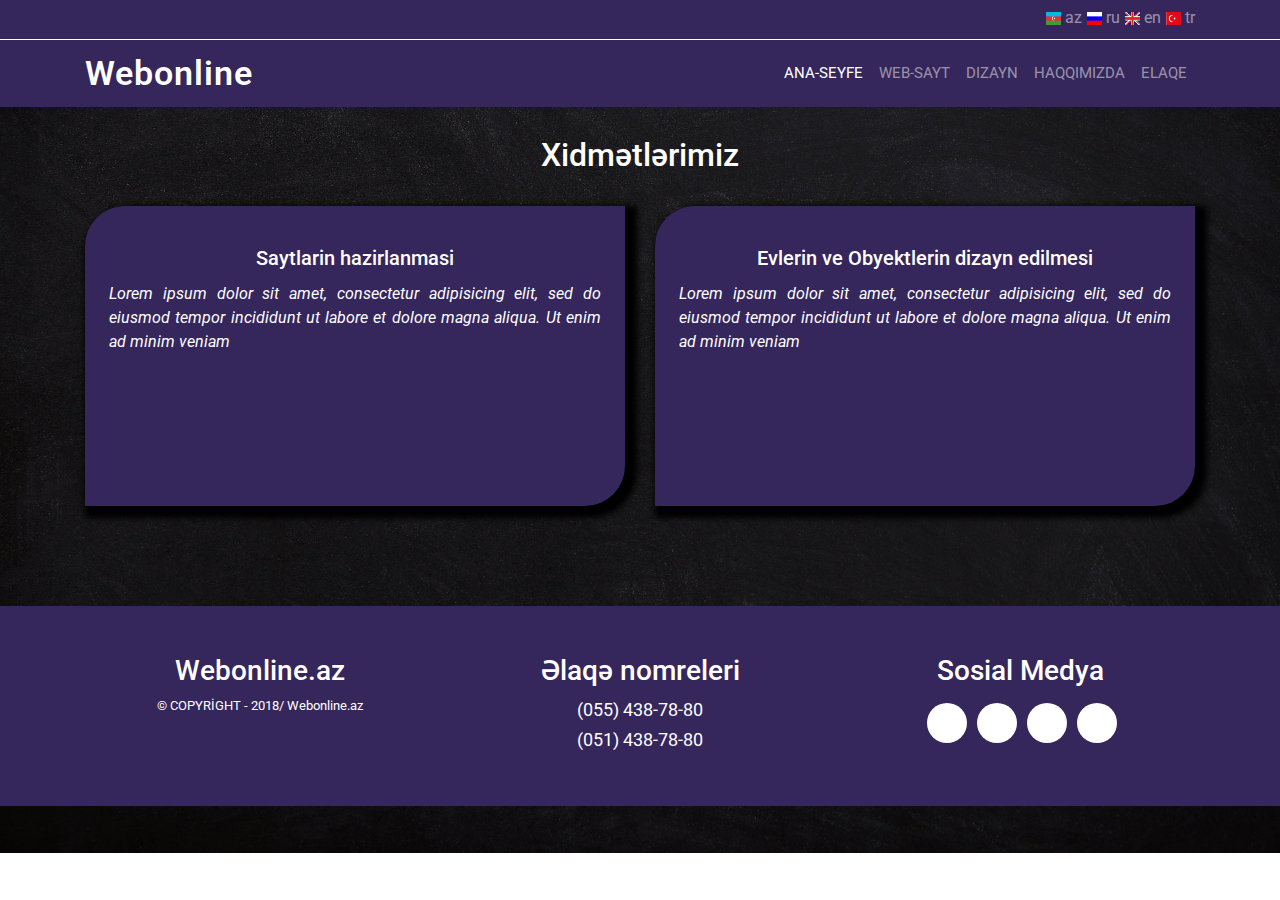
<file: index.html>
<!DOCTYPE html>
<html lang="en">
<head>
	 <meta charset="utf-8">
    <meta name="viewport" content="width=device-width, initial-scale=1, shrink-to-fit=no">
	<title>Web online</title>
	<link rel="stylesheet" type="text/css" href="css/bootstrap.min.css">
	<link rel="stylesheet" type="text/css" href="css/style.css">
	<link href="https://fonts.googleapis.com/css?family=Roboto:300,400" rel="stylesheet">
	<link rel="stylesheet" href="https://use.fontawesome.com/releases/v5.4.2/css/all.css" integrity="sha384-/rXc/GQVaYpyDdyxK+ecHPVYJSN9bmVFBvjA/9eOB+pb3F2w2N6fc5qB9Ew5yIns" crossorigin="anonymous">
	<script src="js/jquery-3.3.1.min.js"></script>
	<link rel="stylesheet" type="text/css" href="css/lightbox.min.css">
</head>
<body>
		<!-- nav top start -->
			<div class="nav_top">
					<div class="container">
						<div class="row">
							<div class="col-sm-6" style="display:flex;float: right;">
								<!-- <p class=" hidden">agaverdi0123@mail.ru</p> -->
								<!-- <p class=" hidden">+994554387880</p> -->
							</div>
							<div class="col-sm-6">
								<ul style="display:flex;float: right;">
									<li><a href=""><img src="images/az.png" class="flag-icon"> az</a></li>
									<li><a href=""><img src="images/ru.png" class="flag-icon"> ru</a></li>
									<li><a href=""><img src="images/en.png" class="flag-icon"> en</a></li>
									<li><a href=""><img src="images/tr.png" class="flag-icon"> tr</a></li>
								</ul>
							</div>
						</div>
					</div>
			</div>
		<!-- nav top end -->
		<!-- nav start -->
			<nav class="navbar navbar-expand-lg navbar-dark bg_nav">
					<div class="container">
							  <a class="navbar-brand" href="#">Webonline</a>
							  <button class="navbar-toggler" type="button" data-toggle="collapse" data-target="#navbarSupportedContent" aria-controls="navbarSupportedContent" aria-expanded="false" aria-label="Toggle navigation">
							    <span class="navbar-toggler-icon"></span>
							  </button>

							<div class="collapse navbar-collapse" id="navbarSupportedContent">
							    <ul class="navbar-nav ml-auto">
							      <li class="nav-item active">
							        <a class="nav-link" href="index.html">ANA-SEYFE</a>
							      </li>
							      <li class="nav-item">
							        <a class="nav-link" href="web.html">WEB-SAYT</a>
							      </li>
							      <li class="nav-item">
							        <a class="nav-link" href="design.html">DIZAYN</a>
							      </li>
							      <li class="nav-item">
							        <a class="nav-link" href="about.html">HAQQIMIZDA</a>
							      </li>
							      <li class="nav-item">
							        <a class="nav-link" href="contact.html">ELAQE</a>
							      </li>
							    </ul>
							</div>
					</div>
			</nav>
		<!-- nav end -->
		<!-- xidmet start-->
				<section id="xIndex">
					<div class="container">
						<h2 class="text-white text-center mt-5 pt-5">Xidmətlərimiz</h2>
						<div class="row pt-4">
							<div class="col-md-6">
								<a href="web.html">
									<div class="x_radiusIndex">
									<div class="header_x text-center pt-4">
										<i class="fa fa-globe"></i>
									</div>
									<div class="body_x">
										<h5 class="text-center pt-3">Saytlarin hazirlanmasi</h5>
										<p class="pl-4 pr-4 pt-1"><em>Lorem ipsum dolor sit amet, consectetur adipisicing elit, sed do eiusmod
										tempor incididunt ut labore et dolore magna aliqua. Ut enim ad minim veniam</em></p>
									</div>
								</div>
								</a>				
							</div>
							<div class="col-md-6">
								<a href="design.html">
									<div class="x_radiusIndex exstra">
									<div class="header_x text-center pt-4">
										<i class="fas fa-home"></i>
									</div>
									<div class="body_x">
										<h5 class="text-center pt-3">Evlerin ve Obyektlerin dizayn edilmesi</h5>
										<p class="pl-4 pr-4 pt-1"><em>Lorem ipsum dolor sit amet, consectetur adipisicing elit, sed do eiusmod
										tempor incididunt ut labore et dolore magna aliqua. Ut enim ad minim veniam</em></p>
									</div>
								</div>
								</a>
								
							</div>
						</div>
					</div>
				</section>
		<!-- xidmet end	 -->		
		<!-- footer start -->
			<footer>
				<div class="container">
					<div class="row pt-5">
						<div class="col-md-4">
							<h3 class="text-center">Webonline.az</h3>
							<p class="copy">© COPYRİGHT -  2018/ Webonline.az</p>
						</div>
						<div class="col-md-4">
							<h3 class="text-center">Əlaqə nomreleri</h3>
							<p class="f_phone1">(055) 438-78-80</p>
							<p class="f_phone2">(051) 438-78-80</p>
						</div>
						<div class="col-md-4">
							<h3 class="text-center">Sosial Medya</h3>
							<div class="f_blocks">
								<div class="f_block1 f_hov1">
									<i class="fab fa-facebook-f"></i>
								</div>
								<div class="f_block2 f_hov2">
									<i class="fab fa-instagram"></i>
								</div>
								<div class="f_block3 f_hov3">
									<i class="fab fa-whatsapp"></i>
								</div>
								<div class="f_block4 f_hov4">
									<i class="fab fa-twitter"></i>
								</div>
							</div>

						</div>
					</div>
				</div>
			</footer>
		<!-- footer end -->

<script src="js/bootstrap.js"></script>
<script src="js/bootstrap.bundle.min.js"></script>
<script src="js/fontawesome.min.js"></script>
<script src="js/lightbox-plus-jquery.min.js"></script>
</body>
</html>
</file>
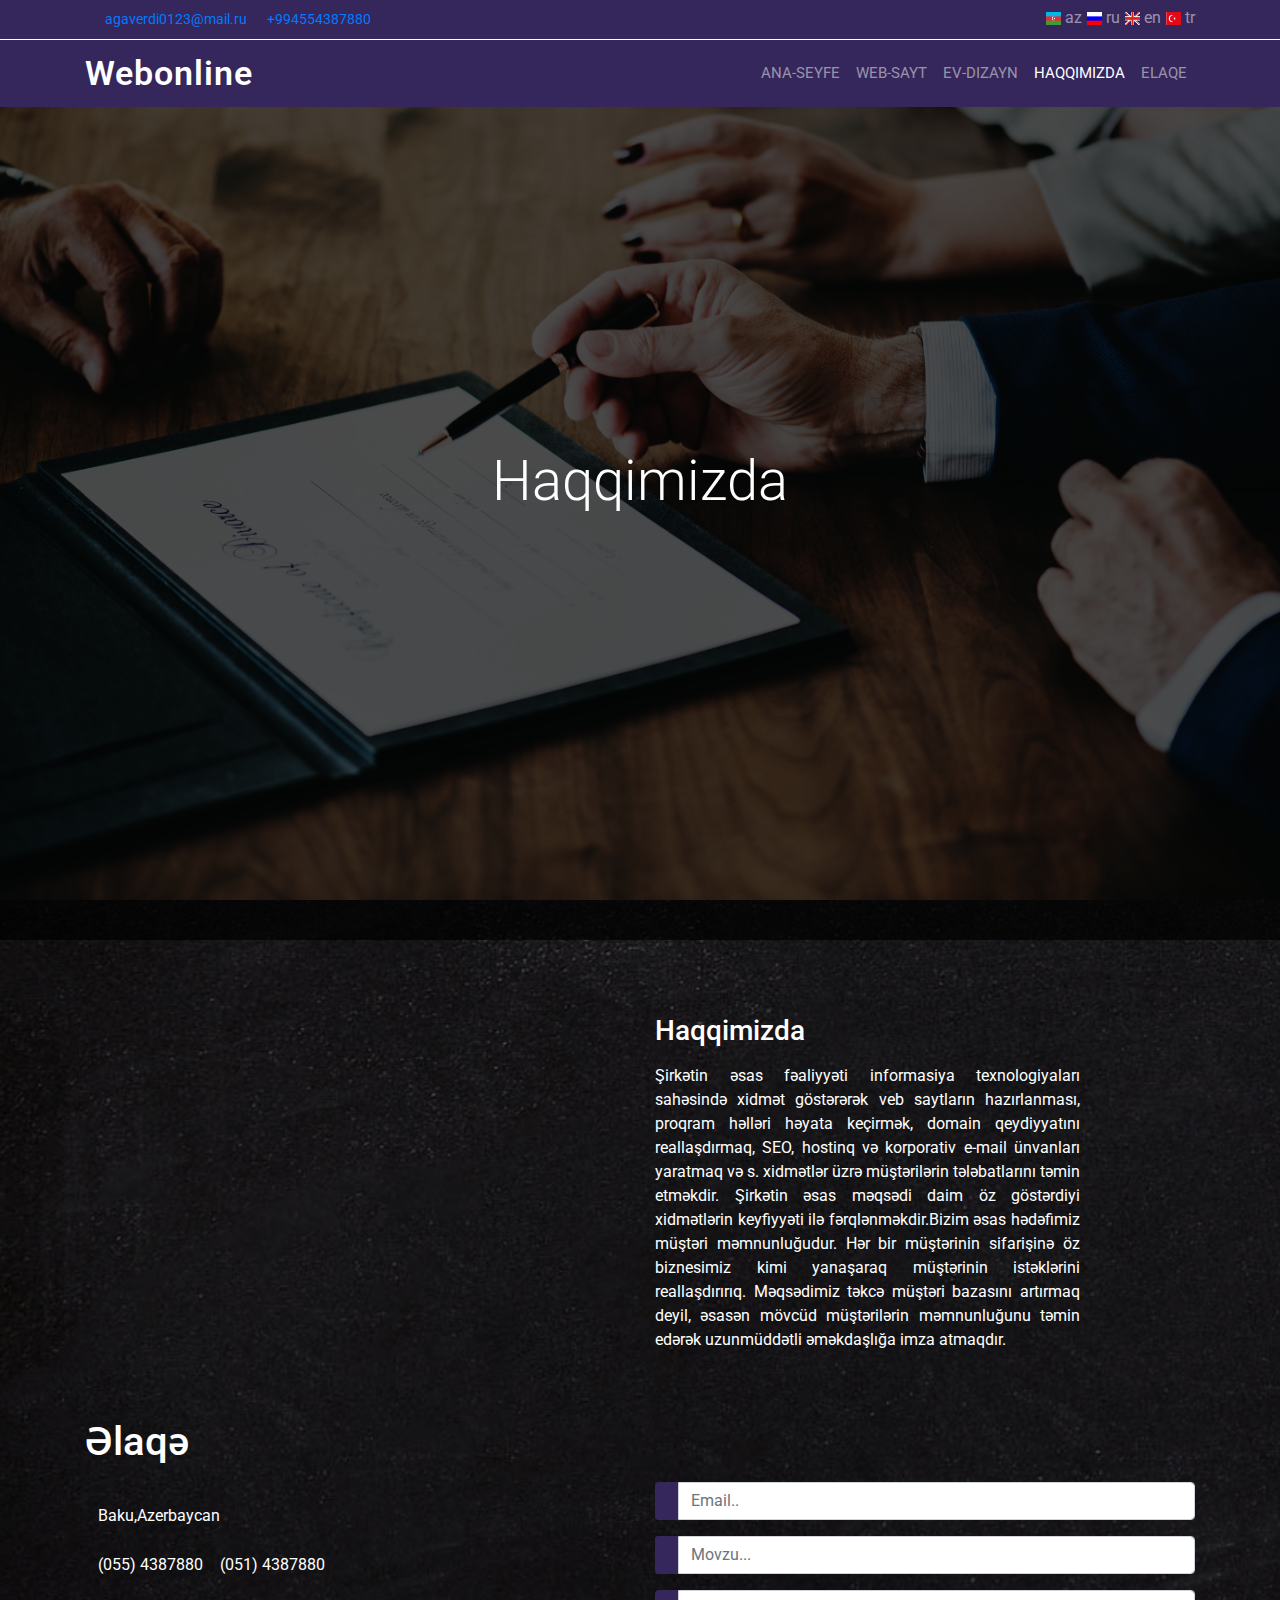
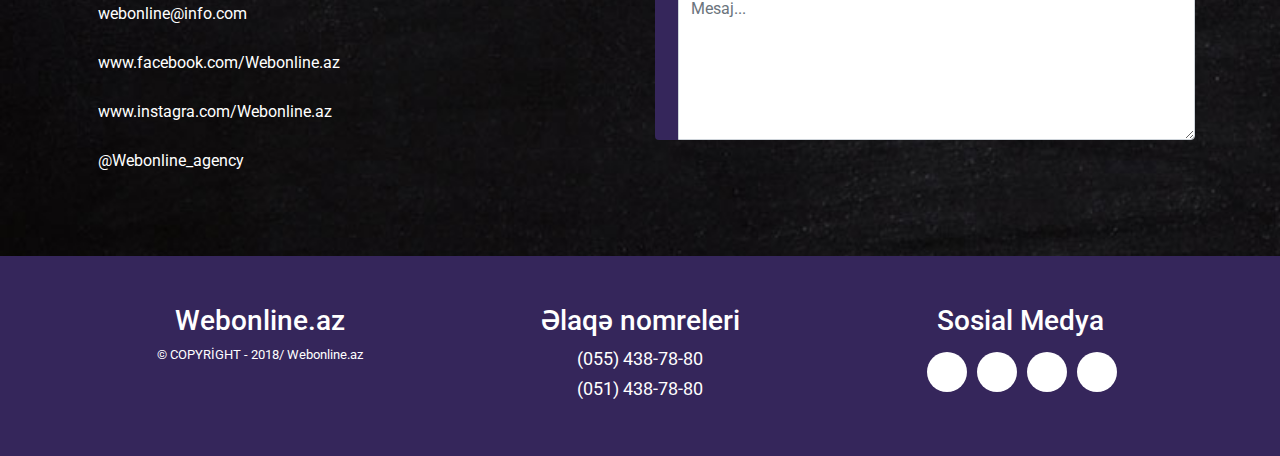
<file: about.html>
<!DOCTYPE html>
<html lang="en">
<head>
	 <meta charset="utf-8">
    <meta name="viewport" content="width=device-width, initial-scale=1, shrink-to-fit=no">
	<title>Web online</title>
	<link rel="stylesheet" type="text/css" href="css/bootstrap.min.css">
	<link rel="stylesheet" type="text/css" href="css/style.css">
	<link href="https://fonts.googleapis.com/css?family=Roboto:300,400" rel="stylesheet">
	<link rel="stylesheet" href="https://use.fontawesome.com/releases/v5.4.2/css/all.css" integrity="sha384-/rXc/GQVaYpyDdyxK+ecHPVYJSN9bmVFBvjA/9eOB+pb3F2w2N6fc5qB9Ew5yIns" crossorigin="anonymous">
	<script src="js/jquery-3.3.1.min.js"></script>
	<link rel="stylesheet" type="text/css" href="css/lightbox.min.css">
</head>
<body>
		<!-- nav top start -->
			<div class="nav_top">
					<div class="container">
						<div class="row">
							<div class="col-sm-6" style="display:flex;float: right;">
								<p class=" hidden">agaverdi0123@mail.ru</p>
								<p class=" hidden">+994554387880</p>
							</div>
							<div class="col-sm-6">
								<ul style="display:flex;float: right;">
									<li><a href=""><img src="images/az.png" class="flag-icon"> az</a></li>
									<li><a href=""><img src="images/ru.png" class="flag-icon"> ru</a></li>
									<li><a href=""><img src="images/en.png" class="flag-icon"> en</a></li>
									<li><a href=""><img src="images/tr.png" class="flag-icon"> tr</a></li>
								</ul>
							</div>
						</div>
					</div>
			</div>
		<!-- nav top end -->
		<!-- nav start -->
			<nav class="navbar navbar-expand-lg navbar-dark bg_nav">
					<div class="container">
							  <a class="navbar-brand" href="#">Webonline</a>
							  <button class="navbar-toggler" type="button" data-toggle="collapse" data-target="#navbarSupportedContent" aria-controls="navbarSupportedContent" aria-expanded="false" aria-label="Toggle navigation">
							    <span class="navbar-toggler-icon"></span>
							  </button>

							<div class="collapse navbar-collapse" id="navbarSupportedContent">
							    <ul class="navbar-nav ml-auto">
							      <li class="nav-item">
							        <a class="nav-link" href="index.html">Ana-seyfe</a>
							      </li>
							      <li class="nav-item">
							        <a class="nav-link" href="web.html">Web-sayt</a>
							      </li>
							      <li class="nav-item">
							        <a class="nav-link" href="design.html">Ev-dizayn</a>
							      </li>
							      <li class="nav-item active">
							        <a class="nav-link" href="about.html">Haqqimizda</a>
							      </li>
							      <li class="nav-item">
							        <a class="nav-link" href="contact.html">Elaqe</a>
							      </li>
							    </ul>
							</div>
					</div>
			</nav>
		<!-- nav end -->
		<!-- header start -->
			<header id="headerAbout">
				<div class="overlay">
					<div class="container">
						<div class="row text-center">
							<div class="col my-auto">
								<h3 class="display-4 text-white">Haqqimizda</h3>
								<p class="text-muted"><em></em></p>
						</div>
					</div>
				</div>
			</header>
		<!-- header end -->
		<!-- about start -->
			<section id="about2">
				<div class="container-fuild">
					<div class="row">
						<div class="col-md-6">
							
						</div>
						<div class="col-md-6">
							<div class="a_text">
								<h3 class="text-white pt-4">Haqqimizda</h3>
								<p class="mt-3">Şirkətin əsas fəaliyyəti informasiya texnologiyaları sahəsində xidmət göstərərək veb saytların hazırlanması, proqram həlləri həyata keçirmək, domain qeydiyyatını reallaşdırmaq, SEO, hostinq və korporativ e-mail ünvanları yaratmaq və s. xidmətlər üzrə müştərilərin tələbatlarını təmin etməkdir. Şirkətin əsas məqsədi daim öz göstərdiyi xidmətlərin keyfiyyəti ilə fərqlənməkdir.Bizim əsas hədəfimiz müştəri məmnunluğudur. Hər bir müştərinin sifarişinə öz biznesimiz kimi yanaşaraq müştərinin istəklərini reallaşdırırıq. Məqsədimiz təkcə müştəri bazasını artırmaq deyil, əsasən mövcüd müştərilərin məmnunluğunu təmin edərək uzunmüddətli əməkdaşlığa imza atmaqdır.</p>
							</div>
						</div>
					</div>
				</div>
			</section>
		<!-- about end	 -->
		<!-- contact us start -->
			<section id="contact">
				<div class="container">
						<h1 class="text-white">Əlaqə</h1>
					<div class="row mt-3">
						<div class="col-md-6">
							<div class="c_block">
								<i class="fa fa-map-marker"></i>
								<span>Baku,Azerbaycan</span>
							</div>
							<div class="c_block">
								<i class="fa fa-mobile"></i>
								<span>(055) 4387880</span>
								<span>(051) 4387880</span>
							</div>
							<div class="c_block">
								<i class="fa fa-envelope"></i>
								<span>webonline@info.com</span>
							</div>
							<div class="c_block">
								<i class="fab fa-facebook"></i>
								<span>www.facebook.com/Webonline.az</span>
							</div>
							<div class="c_block">
								<i class="fab fa-instagram"></i>
								<span>www.instagra.com/Webonline.az</span>
							</div>
							<div class="c_block">
								<i class="fab fa-twitter"></i>
								<span>@Webonline_agency</span>
							</div>
						</div>
						<div class="col-md-6">
							<form>
								<div class="input-group mb-3">
								  <div class="input-group-prepend">
								    <i class="input-group-text fa fa-envelope"></i>
								  </div>
								  <input type="email" class="form-control" name="email" placeholder="Email..">
								</div>
								<div class="input-group mb-3">
								  <div class="input-group-prepend">
								    <i class="input-group-text fa fa-user"></i>
								  </div>
								  <input type="text" class="form-control" name="text" placeholder="Movzu...">
								</div>
								<div class="input-group mb-3">
								  <div class="input-group-prepend">
								    <i class="input-group-text fa fa-file-alt my-auto"></i>
								  </div>
								  <textarea class="form-control textarea" placeholder="Mesaj..."></textarea>
								</div>
							</form>
						</div>
					</div>
				</div>
			</section>
		<!-- contact end -->
		<!-- footer start -->
			<footer>
				<div class="container">
					<div class="row pt-5">
						<div class="col-md-4">
							<h3 class="text-center">Webonline.az</h3>
							<p class="copy">© COPYRİGHT -  2018/ Webonline.az</p>
						</div>
						<div class="col-md-4">
							<h3 class="text-center">Əlaqə nomreleri</h3>
							<p class="f_phone1">(055) 438-78-80</p>
							<p class="f_phone2">(051) 438-78-80</p>
						</div>
						<div class="col-md-4">
							<h3 class="text-center">Sosial Medya</h3>
							<div class="f_blocks">
								<div class="f_block1 f_hov1">
									<i class="fab fa-facebook-f"></i>
								</div>
								<div class="f_block2 f_hov2">
									<i class="fab fa-instagram"></i>
								</div>
								<div class="f_block3 f_hov3">
									<i class="fab fa-whatsapp"></i>
								</div>
								<div class="f_block4 f_hov4">
									<i class="fab fa-twitter"></i>
								</div>
							</div>

						</div>
					</div>
				</div>
			</footer>
		<!-- footer end -->

<script src="js/bootstrap.min.js"></script>
<script src="js/bootstrap.bundle.min.js"></script>
<script src="js/fontawesome.min.js"></script>
<script src="js/lightbox-plus-jquery.min.js"></script>
</body>
</html>
</file>
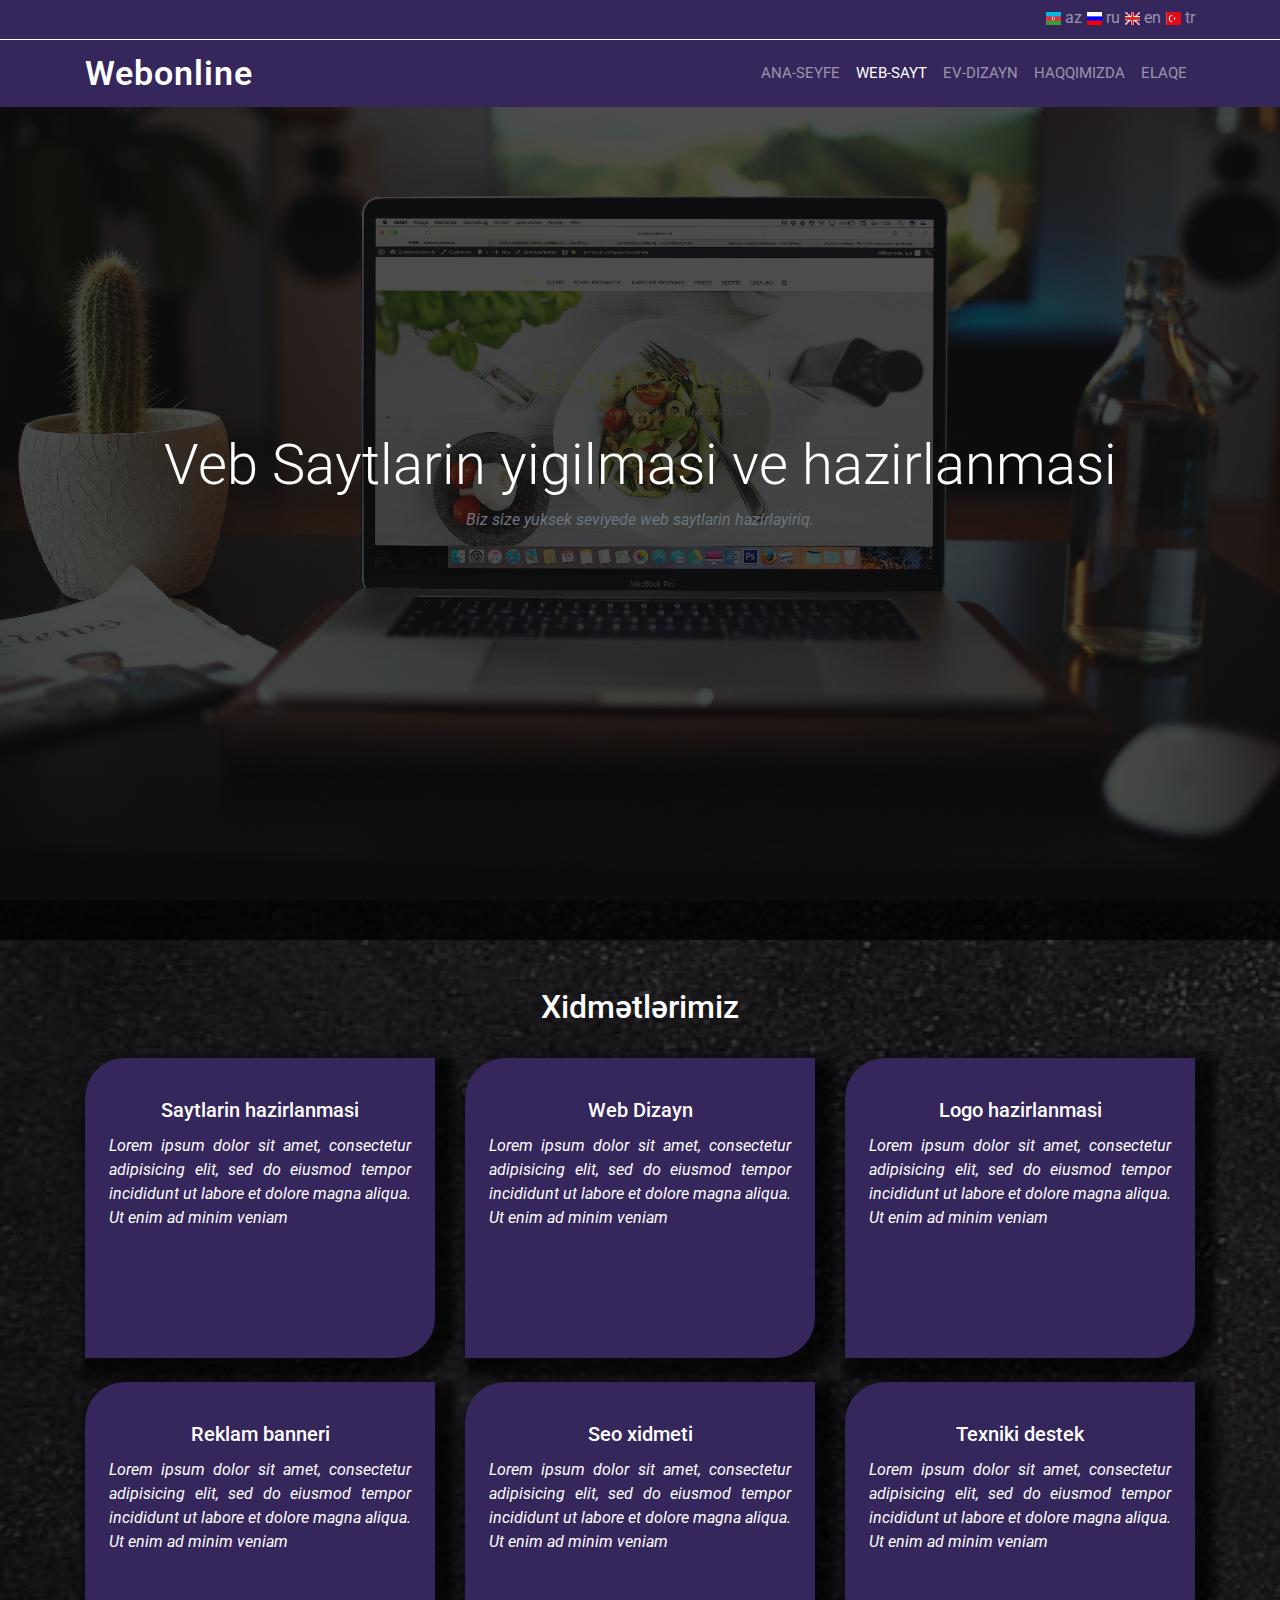
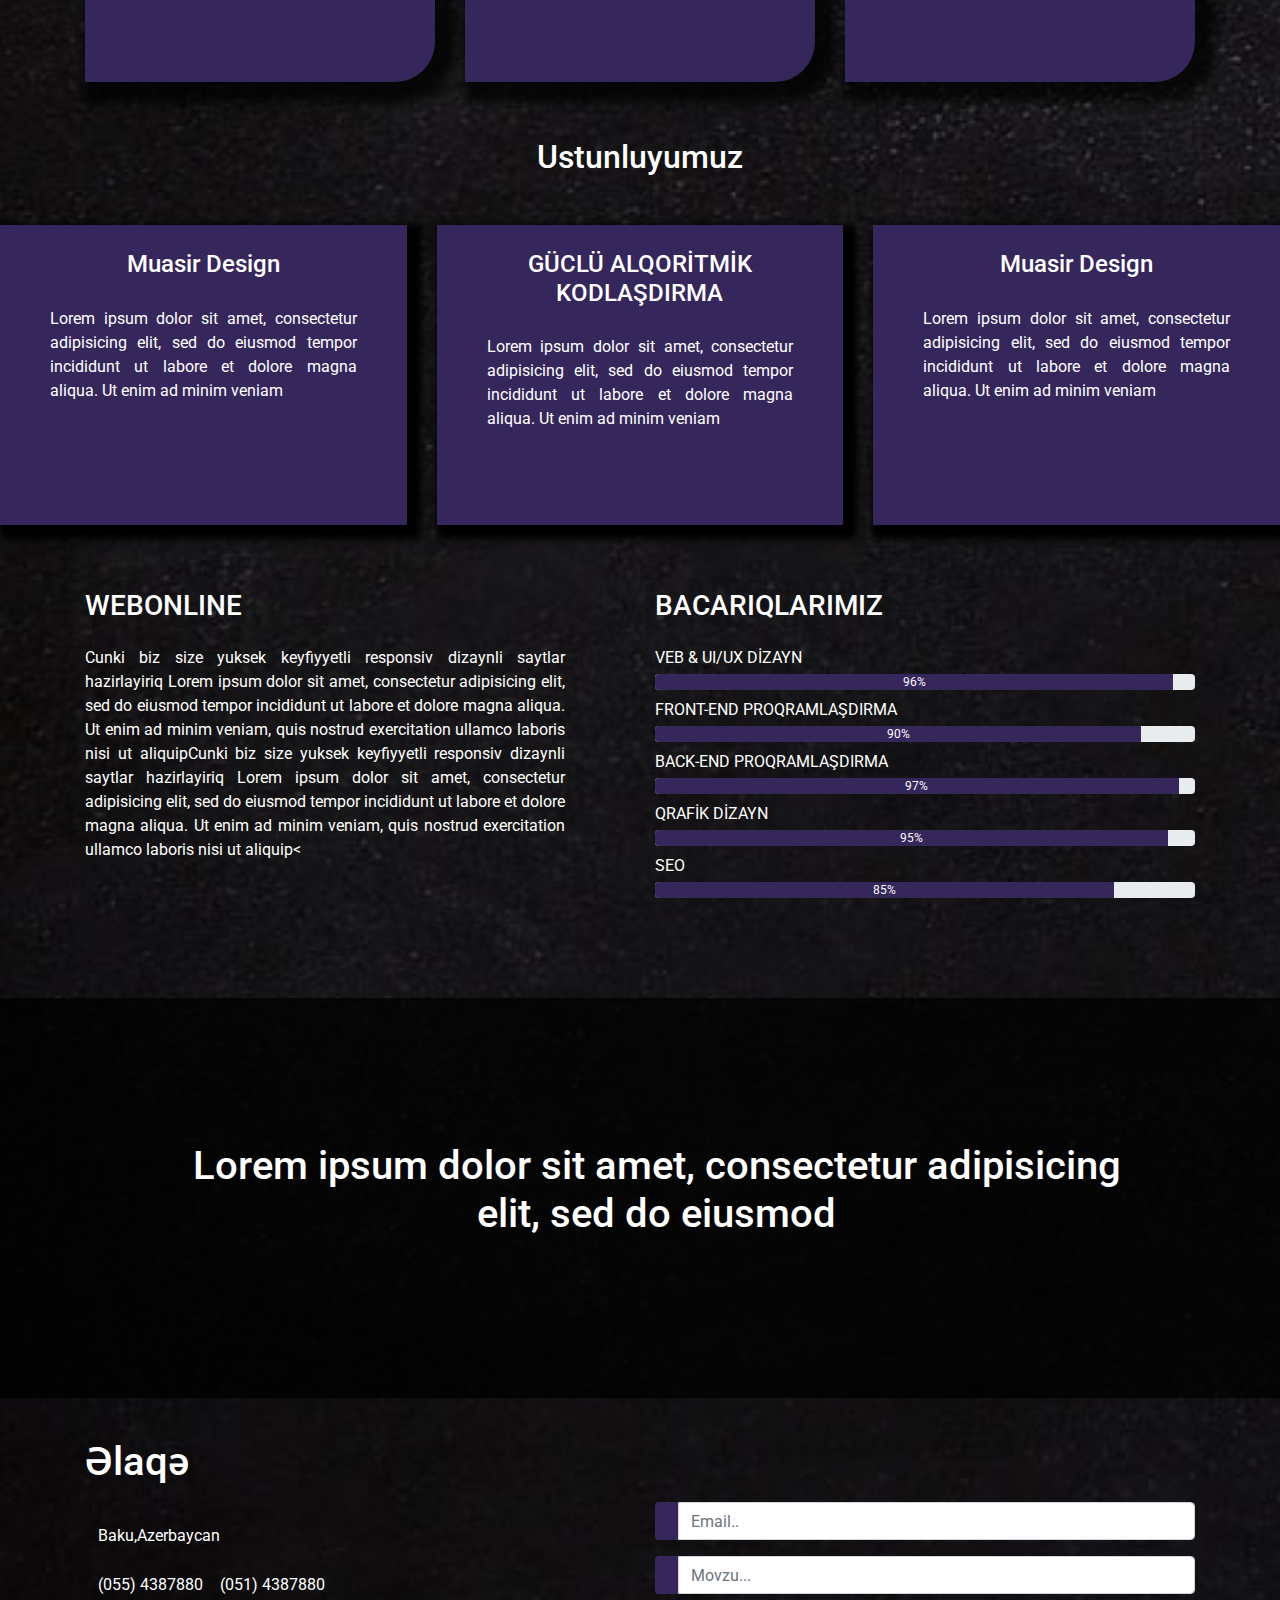
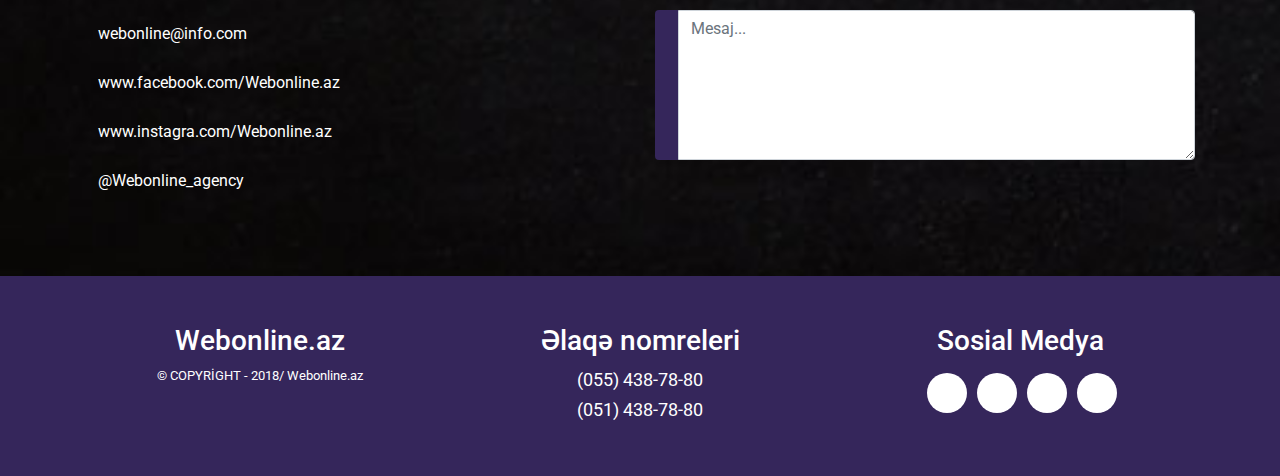
<file: web.html>
<!DOCTYPE html>
<html lang="en">
<head>
	 <meta charset="utf-8">
    <meta name="viewport" content="width=device-width, initial-scale=1, shrink-to-fit=no">
	<title>Web online</title>
	<link rel="stylesheet" type="text/css" href="css/bootstrap.min.css">
	<link rel="stylesheet" type="text/css" href="css/style.css">
	<link href="https://fonts.googleapis.com/css?family=Roboto:300,400" rel="stylesheet">
	<link rel="stylesheet" href="https://use.fontawesome.com/releases/v5.4.2/css/all.css" integrity="sha384-/rXc/GQVaYpyDdyxK+ecHPVYJSN9bmVFBvjA/9eOB+pb3F2w2N6fc5qB9Ew5yIns" crossorigin="anonymous">
	<script src="js/jquery-3.3.1.min.js"></script>
	<link rel="stylesheet" type="text/css" href="css/lightbox.min.css">
</head>
<body>

	<!-- nav top start -->
		<div class="nav_top">
				<div class="container">
					<div class="row">
						<div class="col-sm-6" style="display:flex;float: right;">
							<!-- <p class=" hidden">agaverdi0123@mail.ru</p> -->
							<!-- <p class=" hidden">+994554387880</p> -->
						</div>
						<div class="col-sm-6">
							<ul style="display:flex;float: right;">
								<li><a href=""><img src="images/az.png" class="flag-icon"> az</a></li>
								<li><a href=""><img src="images/ru.png" class="flag-icon"> ru</a></li>
								<li><a href=""><img src="images/en.png" class="flag-icon"> en</a></li>
								<li><a href=""><img src="images/tr.png" class="flag-icon"> tr</a></li>
							</ul>
						</div>
					</div>
				</div>
		</div>
	<!-- nav top end -->
	<!-- nav start -->
		<nav class="navbar navbar-expand-lg navbar-dark bg_nav">
				<div class="container">
						  <a class="navbar-brand" href="#">Webonline</a>
						  <button class="navbar-toggler" type="button" data-toggle="collapse" data-target="#navbarSupportedContent" aria-controls="navbarSupportedContent" aria-expanded="false" aria-label="Toggle navigation">
						    <span class="navbar-toggler-icon"></span>
						  </button>

						<div class="collapse navbar-collapse" id="navbarSupportedContent">
						    <ul class="navbar-nav ml-auto">
						      <li class="nav-item">
						        <a class="nav-link" href="index.html">Ana-seyfe</a>
						      </li>
						      <li class="nav-item active">
						        <a class="nav-link" href="web.html">Web-sayt</a>
						      </li>
						      <li class="nav-item">
						        <a class="nav-link" href="design.html">Ev-dizayn</a>
						      </li>
						      <li class="nav-item">
						        <a class="nav-link" href="about.html">Haqqimizda</a>
						      </li>
						      <li class="nav-item">
						        <a class="nav-link" href="contact.html">Elaqe</a>
						      </li>
						    </ul>
						</div>
				</div>
		</nav>
	<!-- nav end -->
	<!-- header start -->
		<header id="headerWeb">
			<div class="overlay">
				<div class="container">
					<div class="row text-center">
						<div class="col my-auto">
							<h3 class="display-4 text-white">Veb Saytlarin yigilmasi ve hazirlanmasi</h3>
							<p class="text-muted"><em>Biz size yuksek seviyede web saytlarin hazirlayiriq.</em></p>
						</div>
					</div>
				</div>
			</div>
		</header>
	<!-- header end -->
	<!-- Xidmet start -->
		<section id="about">
			<div class="container">
				<h2 class="text-white text-center mt-5">Xidmətlərimiz</h2>
				<div class="row pt-4">
						<div class="col-md-4">
							<div class="x_radius">
								<div class="header_x text-center pt-4">
									<i class="fa fa-globe"></i>
								</div>
								<div class="body_x">
									<h5 class="text-center pt-3">Saytlarin hazirlanmasi</h5>
									<p class="pl-4 pr-4 pt-1"><em>Lorem ipsum dolor sit amet, consectetur adipisicing elit, sed do eiusmod
									tempor incididunt ut labore et dolore magna aliqua. Ut enim ad minim veniam</em></p>
								</div>
							</div>
						</div>
						<div class="col-md-4">
							<div class="x_radius exstra">
								<div class="header_x text-center pt-4">
									<i class="fas fa-chart-line"></i>
								</div>
								<div class="body_x">
									<h5 class="text-center pt-3">Web Dizayn</h5>
									<p class="pl-4 pr-4 pt-1"><em>Lorem ipsum dolor sit amet, consectetur adipisicing elit, sed do eiusmod
									tempor incididunt ut labore et dolore magna aliqua. Ut enim ad minim veniam</em></p>
								</div>
							</div>
						</div>
						<div class="col-md-4">
							<div class="x_radius exstra">
								<div class="header_x text-center pt-4">
									<i class="fa fa-cog"></i>
								</div>
								<div class="body_x">
									<h5 class="text-center pt-3">Logo hazirlanmasi</h5>
									<p class="pl-4 pr-4 pt-1"><em>Lorem ipsum dolor sit amet, consectetur adipisicing elit, sed do eiusmod
									tempor incididunt ut labore et dolore magna aliqua. Ut enim ad minim veniam</em></p>
								</div>
							</div>
						</div>			
						<div class="col-md-4 mt-4">
							<div class="x_radius exstra2">
								<div class="header_x text-center pt-4">
									<i class="fa fa-globe"></i>
								</div>
								<div class="body_x">
									<h5 class="text-center pt-3">Reklam banneri</h5>
									<p class="pl-4 pr-4 pt-1"><em>Lorem ipsum dolor sit amet, consectetur adipisicing elit, sed do eiusmod
									tempor incididunt ut labore et dolore magna aliqua. Ut enim ad minim veniam</em></p>
								</div>
							</div>
						</div>
						<div class="col-md-4 mt-4">
							<div class="x_radius exstra">
								<div class="header_x text-center pt-4">
									<i class="fas fa-chart-line"></i>
								</div>
								<div class="body_x">
									<h5 class="text-center pt-3">Seo xidmeti</h5>
									<p class="pl-4 pr-4 pt-1"><em>Lorem ipsum dolor sit amet, consectetur adipisicing elit, sed do eiusmod
									tempor incididunt ut labore et dolore magna aliqua. Ut enim ad minim veniam</em></p>
								</div>
							</div>
						</div>
						<div class="col-md-4 mt-4 exstra">
							<div class="x_radius">
								<div class="header_x text-center pt-4">
									<i class="fa fa-cog"></i>
								</div>
								<div class="body_x">
									<h5 class="text-center pt-3">Texniki destek</h5>
									<p class="pl-4 pr-4 pt-1"><em>Lorem ipsum dolor sit amet, consectetur adipisicing elit, sed do eiusmod
									tempor incididunt ut labore et dolore magna aliqua. Ut enim ad minim veniam</em></p>
								</div>
							</div>
						</div>
				</div>
			</div>
		</section>
	<!-- Xidmet end -->	
	<!-- ustunluk start	 -->
			<section id="design">
				<div class="container-fuild">
					<h2 class="text-white text-center mt-5 pt-2">Ustunluyumuz</h2>
						<p class="text-center">
						</p>
					<div class="row mt-5">
						<div class="col-md-4">
							<div class="d_block">
								<h4 class="text-center">Muasir Design</h4>
								<p class="">Lorem ipsum dolor sit amet, consectetur adipisicing elit, sed do eiusmod
								tempor incididunt ut labore et dolore magna aliqua. Ut enim ad minim veniam</p>
							</div>
						</div>	
						<div class="col-md-4 exstra">
							<div class="d_block">
								<h4 class="text-center mx-5">GÜCLÜ ALQORİTMİK KODLAŞDIRMA</h4>
								<p>Lorem ipsum dolor sit amet, consectetur adipisicing elit, sed do eiusmod
								tempor incididunt ut labore et dolore magna aliqua. Ut enim ad minim veniam</p>
							</div>
						</div>
						<div class="col-md-4 exstra">
							<div class="d_block">
								<h4 class="text-center">Muasir Design</h4>
								<p>Lorem ipsum dolor sit amet, consectetur adipisicing elit, sed do eiusmod
								tempor incididunt ut labore et dolore magna aliqua. Ut enim ad minim veniam</p>
							</div>
						</div>
					</div>
				</div>
			</section>
	<!-- ustunluk end -->
	<!-- bacariq start-->
		<section id="web">
			<div class="container">
				<div class="row mt-5 pt-3 mb-5">
					<div class="col-md-6">
						<h3 class="text-white">WEBONLINE</h3>
						<p class="text-white web_haq mt-4">Cunki biz size yuksek keyfiyyetli 
						responsiv dizaynli saytlar hazirlayiriq Lorem ipsum dolor sit amet, consectetur adipisicing elit, sed do eiusmod
						tempor incididunt ut labore et dolore magna aliqua. Ut enim ad minim veniam,
						quis nostrud exercitation ullamco laboris nisi ut aliquipCunki biz size yuksek keyfiyyetli 
						responsiv dizaynli saytlar hazirlayiriq Lorem ipsum dolor sit amet, consectetur adipisicing elit, sed do eiusmod
						tempor incididunt ut labore et dolore magna aliqua. Ut enim ad minim veniam,
						quis nostrud exercitation ullamco laboris nisi ut aliquip<</p>
					</div>
					<div class="col-md-6">
						<h3 class="text-white exstra">BACARIQLARIMIZ</h3>
						<p class="text-white mt-4">VEB & UI/UX DİZAYN</p>
						<div class="progress">
							  <div class="progress-bar progress-bar-striped progress-bar-animated" role="progressbar" aria-valuenow="95" aria-valuemin="0" aria-valuemax="100" style="width: 96%;    background: #35265b;">
							  	96%
							  </div>
						</div>
						<p class="text-white mt-2">FRONT-END PROQRAMLAŞDIRMA </p>
						<div class="progress">
							  <div class="progress-bar progress-bar-striped progress-bar-animated" role="progressbar" aria-valuenow="95" aria-valuemin="0" aria-valuemax="100" style="width: 90%;    background: #35265b;">
							  	90%
							  </div>
						</div>
						<p class="text-white mt-2">BACK-END PROQRAMLAŞDIRMA</p>
						<div class="progress">
							  <div class="progress-bar progress-bar-striped progress-bar-animated" role="progressbar" aria-valuenow="95" aria-valuemin="0" aria-valuemax="100" style="width: 97%;    background: #35265b;">
							  	97%
							  </div>
						</div>
						<p class="text-white mt-2">QRAFİK DİZAYN</p>
						<div class="progress">
							  <div class="progress-bar progress-bar-striped progress-bar-animated" role="progressbar" aria-valuenow="95" aria-valuemin="0" aria-valuemax="100" style="width: 95%;    background: #35265b;">
							  	95%
							  </div>
						</div>
						<p class="text-white mt-2">SEO</p>
						<div class="progress">
							  <div class="progress-bar progress-bar-striped progress-bar-animated" role="progressbar" aria-valuenow="95" aria-valuemin="0" aria-valuemax="100" style="width: 85%;    background: #35265b;">
							  	85%
							  </div>
						</div>	
					</div>
				</div>
			</div>
		</section>
	<!-- bacariq end -->
	<!-- web banner start -->
			<section id="banner">
				<div class="overlay">
					<div class="container">
						<div class="row pt-5">
							<div class="col">
								<h3 class="text-center text-white mt-5 pt-5">Lorem ipsum dolor sit amet, consectetur adipisicing elit, sed do eiusmod</h3>
							</div>
						</div>
					</div>
				</div>
			</section>
	<!-- web banner end -->
	<!-- contact us start -->
			<section id="contact">
				<div class="container">
						<h1 class="text-white">Əlaqə</h1>
					<div class="row mt-3">
						<div class="col-md-6">
							<div class="c_block">
								<i class="fa fa-map-marker"></i>
								<span>Baku,Azerbaycan</span>
							</div>
							<div class="c_block">
								<i class="fa fa-mobile"></i>
								<span>(055) 4387880</span>
								<span>(051) 4387880</span>
							</div>
							<div class="c_block">
								<i class="fa fa-envelope"></i>
								<span>webonline@info.com</span>
							</div>
							<div class="c_block">
								<i class="fab fa-facebook"></i>
								<span>www.facebook.com/Webonline.az</span>
							</div>
							<div class="c_block">
								<i class="fab fa-instagram"></i>
								<span>www.instagra.com/Webonline.az</span>
							</div>
							<div class="c_block">
								<i class="fab fa-twitter"></i>
								<span>@Webonline_agency</span>
							</div>
						</div>
						<div class="col-md-6 exstra">
							<form>
								<div class="input-group mb-3">
								  <div class="input-group-prepend">
								    <i class="input-group-text fa fa-envelope"></i>
								  </div>
								  <input type="email" class="form-control" name="email" placeholder="Email..">
								</div>
								<div class="input-group mb-3">
								  <div class="input-group-prepend">
								    <i class="input-group-text fa fa-user"></i>
								  </div>
								  <input type="text" class="form-control" name="text" placeholder="Movzu...">
								</div>
								<div class="input-group mb-3">
								  <div class="input-group-prepend">
								    <i class="input-group-text fa fa-file-alt my-auto"></i>
								  </div>
								  <textarea class="form-control textarea" placeholder="Mesaj..."></textarea>
								</div>
							</form>
						</div>
					</div>
				</div>
			</section>
	<!-- contact end -->
	<!-- footer start -->
			<footer>
				<div class="container">
					<div class="row pt-5">
						<div class="col-md-4">
							<h3 class="text-center">Webonline.az</h3>
							<p class="copy">© COPYRİGHT -  2018/ Webonline.az</p>
						</div>
						<div class="col-md-4">
							<h3 class="text-center">Əlaqə nomreleri</h3>
							<p class="f_phone1">(055) 438-78-80</p>
							<p class="f_phone2">(051) 438-78-80</p>
						</div>
						<div class="col-md-4">
							<h3 class="text-center">Sosial Medya</h3>
							<div class="f_blocks">
								<div class="f_block1 f_hov1">
									<i class="fab fa-facebook-f"></i>
								</div>
								<div class="f_block2 f_hov2">
									<i class="fab fa-instagram"></i>
								</div>
								<div class="f_block3 f_hov3">
									<i class="fab fa-whatsapp"></i>
								</div>
								<div class="f_block4 f_hov4">
									<i class="fab fa-twitter"></i>
								</div>
							</div>

						</div>
					</div>
				</div>
			</footer>
		<!-- footer end -->



<script src="js/bootstrap.min.js"></script>
<script src="js/bootstrap.bundle.min.js"></script>
<script src="js/fontawesome.min.js"></script>
<script src="js/lightbox-plus-jquery.min.js"></script>
</body>
</html>
</file>
<file: css/style.css>
body{
	background: url(../images/body.jpg)no-repeat;
	background-size: cover;
	height: 100%;
	overflow-x: hidden;
	font-family: 'Roboto', sans-serif;
}
.nav-item{
	text-transform: uppercase;
	font-size: 15px;
}
.nav_top a{
	color: rgba(255,255,255,.5);

}
.nav_top a:hover{
	color: white;
}
#headerWeb{
	background: url(../images/web2.jpg)no-repeat center fixed;
	background-size: cover;
	height: 100vh;
}
#headerDesign{
	background: url(../images/bg_1.jpg)no-repeat center fixed;
	background-size: cover;
	height: 100vh;
}
.ser{
	height: 900px;

}

.navbar{
	z-index: 1000;
}
.nav_top{
	height: 40px;
	/*width: 100%;*/
	background: #35265b;
	border-bottom:white .1px solid;

}
.nav_top ul li{
	list-style: none;
	display: inline;
	padding-left: 5px;



}
.nav_top ul{
	padding-top: 6px;

}
.bg_nav{
	    background-color:#35265b;
	    position: absolute;
	    /*top: 15px;*/
	    width: 100%;
}
.black{
	background:red;
	width: 100%;
}
.navbar-dark .navbar-brand {
    color: white;
    font-size: 34px;
    padding: 0px;
    letter-spacing: 1px;
    font-weight: 600;
}
.navbar-dark .navbar-brand:hover{
	color: #007bff;
}
.nav_top{
	
}
.nav_top p{
	float: left;
	color: #007bff;
	padding-left: 20px;
	padding-top: 9px;
	font-size: 14px;
}
header{
	overflow-x: hidden;
}
#headerWeb .row{
	height: 100vh;
}
#headerWeb .overlay{
	background:rgba(0,0,0,0.7);
	height: 100vh;
}
#headerDesign .row{
	height: 100vh;
}
#headerDesign .overlay{
	background:rgba(0,0,0,0.7);
	height: 100vh;
}
#headerAbout .row{
	height: 100vh;
}
#headerAbout .overlay{
	background:rgba(0,0,0,0.7);
	height: 100vh;
}
#headerAbout{
	background: url(../images/about.jpg)no-repeat center fixed;
	background-size: cover;
	height: 100vh;
}
#banner{
	background:url(../images/web4.jpg)no-repeat center fixed;
	height: 400px;
	background-size: cover;
	margin-top: 100px;
	margin-bottom: 40px;
}
#banner h3{
	font-size: 40px;
	width: 85%;
	margin-right: 10px;
	margin-left: 100px;
}
#banner .overlay{
	background-color: rgba(0,0,0,0.7);
	height: 400px;
}
#Indexbanner{
	background:url(../images/web3.jpg)no-repeat center fixed;
	height: 400px;
	background-size: cover;
	margin-top: 100px;
	margin-bottom: 40px;
}
#Indexbanner .overlay{
	background-color: rgba(0,0,0,0.7);
	height: 400px;
}
#Indexbanner h3{
	font-size: 40px;
	width: 85%;
	margin-right: 10px;
	margin-left: 100px;
}
#designBanner{
	background:url(../images/13.jpg)no-repeat center fixed;
	height: 400px;
	background-size: cover;
	margin-top: 100px;
	margin-bottom: 40px;
}
#designBanner .overlay{
	background:rgba(0,0,0,0.7);
	height: 400px;
}
#designBanner h2{
	font-size: 40px;
	width: 85%;
	margin-right: 10px;
	margin-left: 100px;
}
#designBanner2{
	background:url(../images/designBanner.jpg)no-repeat center fixed;
	height: 400px;
	background-size: cover;
	margin-top: 100px;
	margin-bottom: 40px;
}
#designBanner2 .overlay{
	background:rgba(0,0,0,0.7);
	height: 400px;
}
#designBanner2 h2{
	font-size: 40px;
	width: 85%;
	margin-right: 10px;
	margin-left: 100px;
}
#about2{
	margin-top: 50px;
	margin-bottom: 50px;
	text-align: justify;
}
#xIndex{
	/*margin-top: 100px;*/
	margin-bottom: 100px;
}
.index_radius{
	height: 300px;
	width: 100%;
	background:#535860;
	border-radius: 40px 0px   40px 0px;
	cursor: pointer;
	color: white;
	transition: 1.5s ease;
}
.x_radius{
	height: 300px;
	width: 100%;
	background:#35265b;
	border-radius: 40px 0px   40px 0px;
	cursor: pointer;
	color: white;
	transition: 1.5s ease;
	box-shadow: rgba(0,0,0,0.7) 10px 10px 10px 10px;

}
.x_radius:hover{
	/*background-color: white;*/
	color: white;
	background:rgba(0,0,0,0.4);
}
.body_x p{
	text-align: justify;
}
.header_x i{
	font-size: 35px;
}
.x_top{
	border-bottom: 1px red solid;
	width: 75%;
	margin-top: -13px;
}
#collection ul{
	margin-left: 50px;
	margin-top: -6px;
}
.d_top{
	border: 1px rgba(255,255,255,0.2)  solid;
	width: 40px;
	height: 5px;
	list-style: none;
	display: inline-block;
	

}
.kol{
	background:#35265b;
}
#design ul{
	margin-left: 50px;
	margin-top: -6px;
}
#gallery ul{
	margin-left: 20px;
	margin-top: -6px;
}
#about ul{
	margin-left: 15px;
}
a:hover{
	text-decoration: none;
}
.flag-icon{
	height: 13px;
	width: 15px;
	padding-top: 0px;
	background-size: cover;
}

#contact .textarea{
	height: 150px;
}
#contact{
	margin-bottom: 80px;
	margin-top: 30px;
}
.input-group-prepend{
	background:#35265b;
	border-radius: 4px 0px 0px 4px;
}
.input-group-prepend i{
	font-size: 23px;
	background:#35265b;
	border: none;
	color: white;
}
.c_block{
	margin-top: 13px;
}
.c_block i{
	font-size: 24px;
	color: white;
}
.c_block span{
	color: white;
	margin-left: 13px;
}
#paket h2{
	color: white;
	margin-left: 50px;

}
.paket_text{
	font-size: 17px;
	line-height: 27px;
	letter-spacing: 1px;
	text-align: justify;
	width: 80%;
	margin-left: 50px;	
}
.ferq_block{
	height: 250px;
	width: 100%;
	background:#007bff;
	border-radius: 0px 40px  0px 40px ;
	cursor: pointer;
	transition: 1.5s ease;
}
.ferq_block:hover{
		background:white;
		color: #007bff;
	}
.img_block img{
	height: 200px;
	width: 100%;
	background-size: cover;
	cursor: pointer;
	/*margin-top: 20px;*/
	
}
.img_block{
	border:#35265b 10px solid;
	box-shadow: black 6px 6px 6px 6px;
	margin-top: 15px;
}
.radius a{
	border-radius: 50px;
	width: 200px;
	height: 40px;
	border: 1px solid white;
	text-align: center;
	padding-top: 7px;
	margin-left: 15px;
}
.radius{
	margin-left:45px;
	margin-top: 20px;
}
.tab-pane{
	text-align: justify;
	width: 80%;
	margin-left: 50px;
}
.re{
	    margin-top: -13px;
}
.logo{
	font-size: 50px;
	margin-top: 20px;
	text-align: center;
}

.d_block { 
  -moz-transition: all 0.3s;
  -webkit-transition: all 0.3s;
  transition: all 0.3s;
}
.d_block:hover{
  -moz-transform: scale(1.1);
  -webkit-transform: scale(1.1);
  transform: scale(1.1);
}
.col_border{
	-moz-transition: all 0.6s;
  -webkit-transition: all 0.6s;
  transition: all 0.6s;
}
.col_border:hover{
	 -moz-transform: scale(0.9);
  -webkit-transform: scale(0.9);
  transform: scale(0.9);
}
.x_radiusIndex{
	height: 300px;
	width: 100%;
	background:#35265b;
	border-radius: 40px 0px   40px 0px;
	cursor: pointer;
	color: white;
	transition: 1.5s ease;
	-moz-transition: all 0.6s;
  -webkit-transition: all 0.6s;
  transition: all 0.6s;
  box-shadow:black 6px 6px 6px 6px; 

}
.x_radiusIndex:hover{
	-moz-transform: scale(0.9);
  -webkit-transform: scale(0.9);
  transform: scale(0.9);
}
.f_block1:hover{
	background-color: #4267b2;
	color: white;
	cursor: pointer;
}
.f_block2:hover{
	background-color: #e0306e;
	color: white;
	cursor: pointer;
}
.f_block3:hover{
	background-color: #169b0c;
	color: white;
	cursor: pointer;
}
.f_block4:hover{
	background-color: #1da1f2;
	color: white;
	cursor: pointer;
}
.img_block img{
	height: 200px;
	width: 100%;
	background-size: cover;
	cursor: pointer;
	position: relative;
	transition: 1.5s ease;
	
}
.img_block{
	border:#35265b 10px solid;
	box-shadow: black 6px 6px 6px 6px;
	margin-top: 15px;
	transition: 1.5s ease;
}
.img_block:hover .d_icon{
	display: block;
	transition: 1.5s ease; 
}
.d_icon i{
	font-size: 40px;
	color: white;
	cursor: pointer;
	transition: 1.5s ease;
	margin-left: 100px;
	margin-top: 80px;
	width: 100%;
	transition: 1.5s ease;
}
.d_icon{
	background-color: rgba(0,0,0,0.5);
	position: absolute;
	height: 200px;
	width: 83%;
	top: 25px;
	display: none;
	transition: 1.5s ease;

}

footer{
	background:#35265b;
	min-height: 200px;
	width: 100%;
}
footer h3,p{
	color: white;
	

}
footer .f_phone2{
	margin-top: -13px;
	
}
footer p{
	font-size: 18px;
	text-align: center;
}
footer .copy{
	font-size: 13px;
}
footer .f_block1,.f_block2,.f_block3,.f_block4{
	float: left;
	border-radius: 100%;
	height: 40px;
	width: 40px;
	background:white;
	margin-left: 10px;
	cursor: pointer;
	font-size: 20px;
	
}
.f_block1 .fa-facebook-f{
	padding: 9px 0 0 14px;
}

.f_block2 .fa-instagram{
	padding: 9px 0 0 12px;
}
.f_block3 .fa-whatsapp{
    padding: 9px 0 0 11px;
}
.f_block4 .fa-twitter{
	padding: 9px 0 0 10px;
}
.f_blocks{
	margin-left: 72px;
	margin-top: 15px;
}
#headerContact{
	background: url(../images/web3.jpg)no-repeat center fixed;
	background-size: cover;
	height: 100vh;
}
#headerContact .row{
	height: 100vh;
}
#headerContact .overlay{
	background:rgba(0,0,0,0.7);
	height: 100vh;
}
.ust_block{
	background:rgba(0,0,0,0.7);
	border-right: 2px black solid;
	height:250px;
	width: 100%; 
	cursor: pointer;
}
.ust_block i{
	margin-left: 200px;
	font-size: 34px;
}
.ust_block p{
	text-align: justify;
}
.col_border{
	border: #35265B 12px solid;
	box-shadow: black 6px 6px 6px 6px;

}
.col_block1{
	background:url(../images/design2.jpg)no-repeat center;
	height: 250px;
	width: 100%;
	background-size: cover;
	cursor: pointer;

}
.col_block2{
	background:url(../images/design3.jpg)no-repeat center;
	height: 250px;
	width: 100%;
	background-size: cover;
	cursor: pointer;
}
.col_block3{
	background:url(../images/design4.jpg)no-repeat center;
	height: 250px;
	width: 100%;
	background-size: cover;
	cursor: pointer;
}
.col_block4{
	background:url(../images/design5.jpg)no-repeat center;
	height: 250px;
	width: 100%;
	background-size: cover;
	cursor: pointer;
}
.col_kate p{
	background: white;
	color: black;
	text-align: center;
	font-size: 23px;
	letter-spacing: 1px;
	font-weight: bold;
	height: 35px;
	cursor: pointer;
}
.model_block1{
	background:url(../images/design5.jpg)no-repeat center;
	background-size: cover;
	height: 250px;
	width: 350px;
}
.daha{
	border: none;
	height: 40px;
	width: 200px;
	background: #35265b;
	color: white;
	text-transform: uppercase;
	cursor: pointer;
}
.d_block{
	background:#35265b;
	height: 300px;
	width: 100%;
	color: white;
	cursor: pointer;
	box-shadow: black 7px 7px 7px 7px;

}
.d_block h4{
	padding-top: 25px;
}
.d_block p{
	height: 250px;
	color: white;
	margin-left: 50px;
	margin-right: 50px;
	text-align: justify;
	padding-top: 20px;
}
.progress{
	margin-top: -12px;
}
.web_haq{
	text-align: justify;
	/*margin-left: 20px;*/
	margin-right: 60px; 	
}
.single{
		margin-top: 130px;
	}

/*===================Desktop=========================*/
@media (min-width: 992px){
	header .navbar{
		    height: 80px;
	    width: 100%;

	}
	#about2 p{
		margin-right: 200px;
	}
	header .navbar-expand-lg .navbar-nav .nav-link {
	    padding-right: .5rem;
	    padding-left: .5rem;
	    padding-left: 30px;
	}
	
}
/*===================Planwet=============================*/
@media (max-width: 992px){
	#banner h3{
		width: 100%;
		margin-left: 0px;
	}
	#about2 p{
		margin-right: 70px;
	}
}
/*===================Boyuk telefon====================*/
@media (max-width: 768px){
	.exstra{
		margin-top:50px;
	}
	.exstra2{
		margin-top:30px;
	}
	#banner h3{
		width: 100%;
		margin-left: 0px;
	}
	.f_blocks {
    margin-left: 145px;
    margin-top: 15px;
	}
	.img_block img {

    object-fit: cover;
	}
	#about2 p,h3{
		margin-left: 100px;
		margin-right: 100px;
	}
	
	
	.d_icon i {
    font-size: 40px;
    color: white;
    cursor: pointer;
    transition: 1.5s ease;
    margin-left: 44%;
    margin-top: 80px;
    width: 100%;
    transition: 1.5s ease;
	}
	.d_icon {
	    background-color: rgba(0,0,0,0.5);
	    position: absolute;
	    height: 200px;
	    width: 91%;
	    top: 25px;
	    display: none;
	    transition: 1.5s ease;
	}
	
}
/*===================Balaca telefon==================*/
@media (max-width: 576px){
	.exstra{
		margin-top: 50px;
	}
	.exstra2{
		margin-top:30px;
	}
	#banner h3{
		width: 100%;
		margin-left: 0px;
	}
	.f_blocks {
    margin-left: 150px;
    margin-top: 15px;
	}
	#about2 p,h3{
		margin-left: 20px;
		margin-right: 60px;
	}
}
</file>
